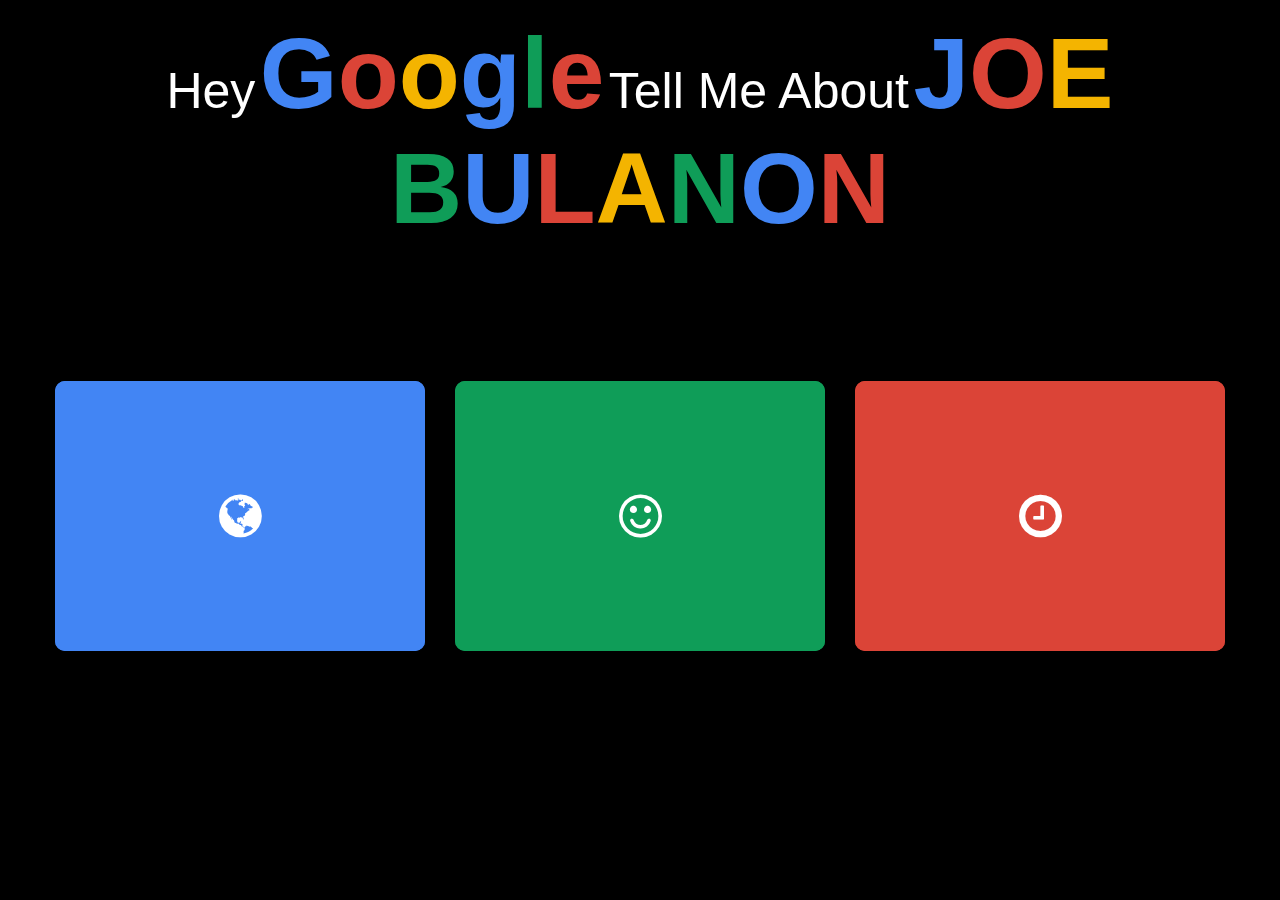
<file: Index.html>
<!DOCTYPE html>
<html>
<head>
	<title>Main Menu</title>
	<link rel="stylesheet" type="text/css" href="CSS/Index.css">
	<link href="https://stackpath.bootstrapcdn.com/font-awesome/4.7.0/css/font-awesome.min.css" rel="stylesheet">
</head>
<body>
	


	<p><center> <span class="regular">Hey</span> <span class="B1">G</span><span class="R1">o</span><span class="Y1">o</span><span class="B1">g</span><span class="G1">l</span><span class="R1">e</span> <span class="regular">Tell Me About</span> <span class="B1"><span class="B1">J</span><span class="R1">O</span><span class="Y">E</span> <span class="G">B</span><span class="B1">U</span><span class="R1">L</span><span class="Y1">A</span><span class="G">N</span><span class="B1">O</span><span class="R1">N</span></center></p>
	
	
	<div class="container">
		
		<a href="Travel.html">
			<div class="box">
				<div class="icon"><i class="fa fa-globe" aria-hidden="true"></i></div>
				<div class="content">
				<h3>Travel</h3>
				<p>Here, you will learn about the places Joe's traveled to, the experiences he had, and where he wants to travel in the future!</p>
				</div>
			</div>
		</a>

		
		<div class="box">
			<a href="Hobbies.html">
				<div class="icon"><i class="fa fa-smile-o" aria-hidden="true"></i></div>
				<div class="content">
				<h3>Hobbies</h3>
				<p>Here, you'll learn about what Joe likes to do in his free times!</p>
				</div>
			</a>
		</div>
		
		
		<div class="box">
			<a href="Goals.html">
			<div class="icon"><i class="fa fa-clock-o" aria-hidden="true"></i></div>
			<div class="content">
			<h3>Goals</h3>
			<p>Here, you will learn what Joe wants to do in his future wether that's in his career, family life, and in his community.</p>
			</div>
			</a>
		</div>
	</div>

	

	



</body>
</html>
</file>
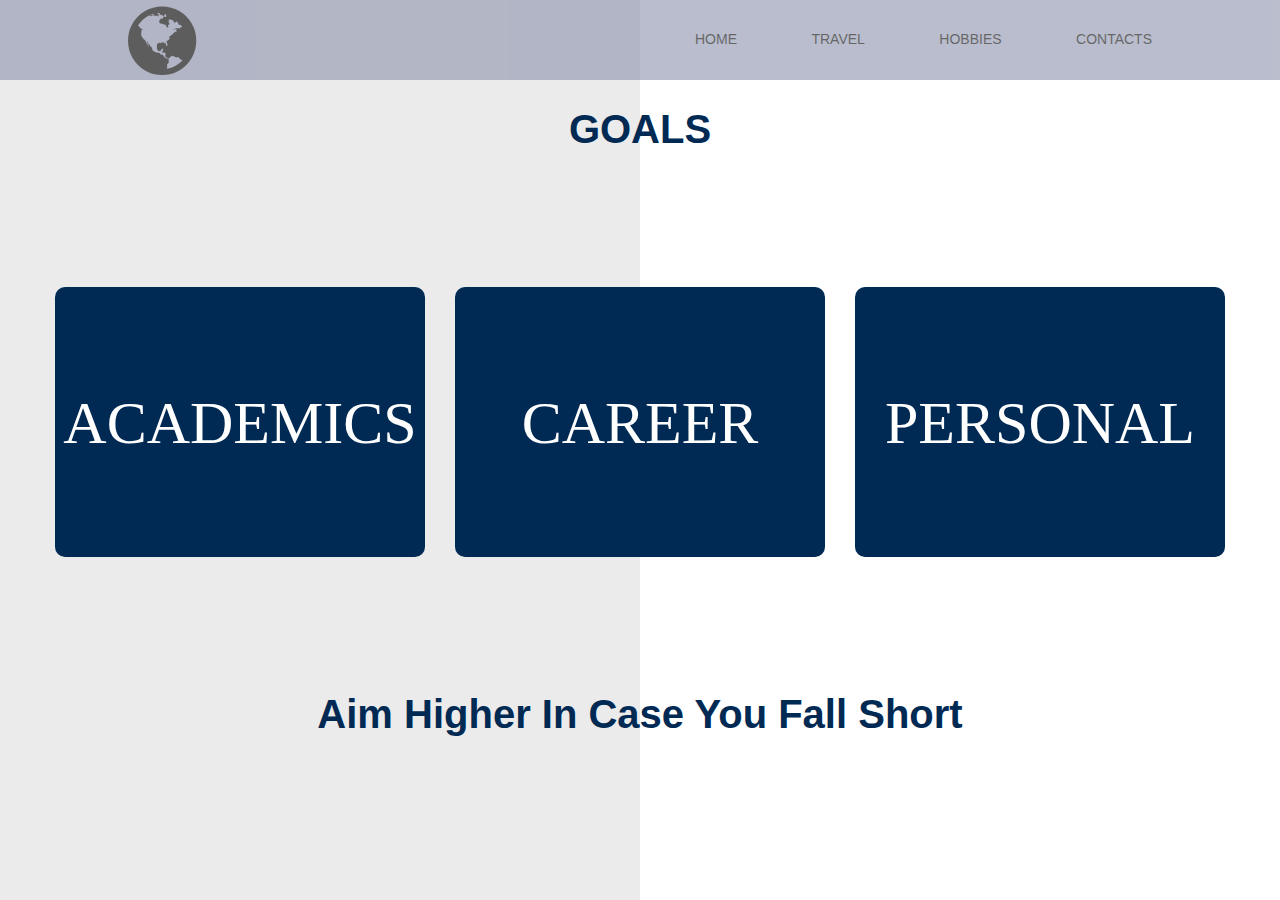
<file: Goals.html>
<!DOCTYPE html>
<html>
<head>
	<title>Goals</title>
	<link rel="stylesheet" type="text/css" href="Goals.css">
	<link href="https://stackpath.bootstrapcdn.com/font-awesome/4.7.0/css/font-awesome.min.css" rel="stylesheet">
</head>

<body>

	<header>
		<div class="Container2">
			<i class="fa fa-globe fa-5x" aria-hidden="true" size="70"></i>
			<nav>
				<ul>
					<li><a href="Index.html">Home</a></li>
					<li><a href="Travel.html">Travel</a></li>
					<li><a href="Hobbies.html">Hobbies</a></li>
					<li><a href="Contacts.html">Contacts</a></li>
				</ul>
			</nav>
		</div>
	</header> 

	
	<h1 class="title">GOALS</h1>


	<div class="container">
			<div class="box">
				<div class="icon"><h5 class="fa">ACADEMICS</h5></div>
				<div class="content">
				<p><br> 1) Maintain a 3.5 GPA or above <br>
				2) Graduate with Cum Laude <br>
				3) While attending school, get an internship.</p>
				</div>
			</div>

		
		<div class="box">
				<div class="icon"><h5 class="fa">CAREER</h5></div>
				<div class="content">
				<p><br> 1) Do Something I Love <br>
				2) Contribute To Society <br>
				3) Earn ALOT of money, while also giving back.</p>
				</div>
			</div>
		
		
		<div class="box">
				<div class="icon"><h5 class="fa">PERSONAL</h5></div>
				<div class="content">
				<p><br> 1) Pay off my parents house. <br>
				2) Provide for my family back home. <br>
				3) Live life with no regrets, and have FUN.</p>
				</div>
			</div>
	</div>

	<h2 class="title">Aim Higher In Case You Fall Short</h2>



</body>
</html>
</file>
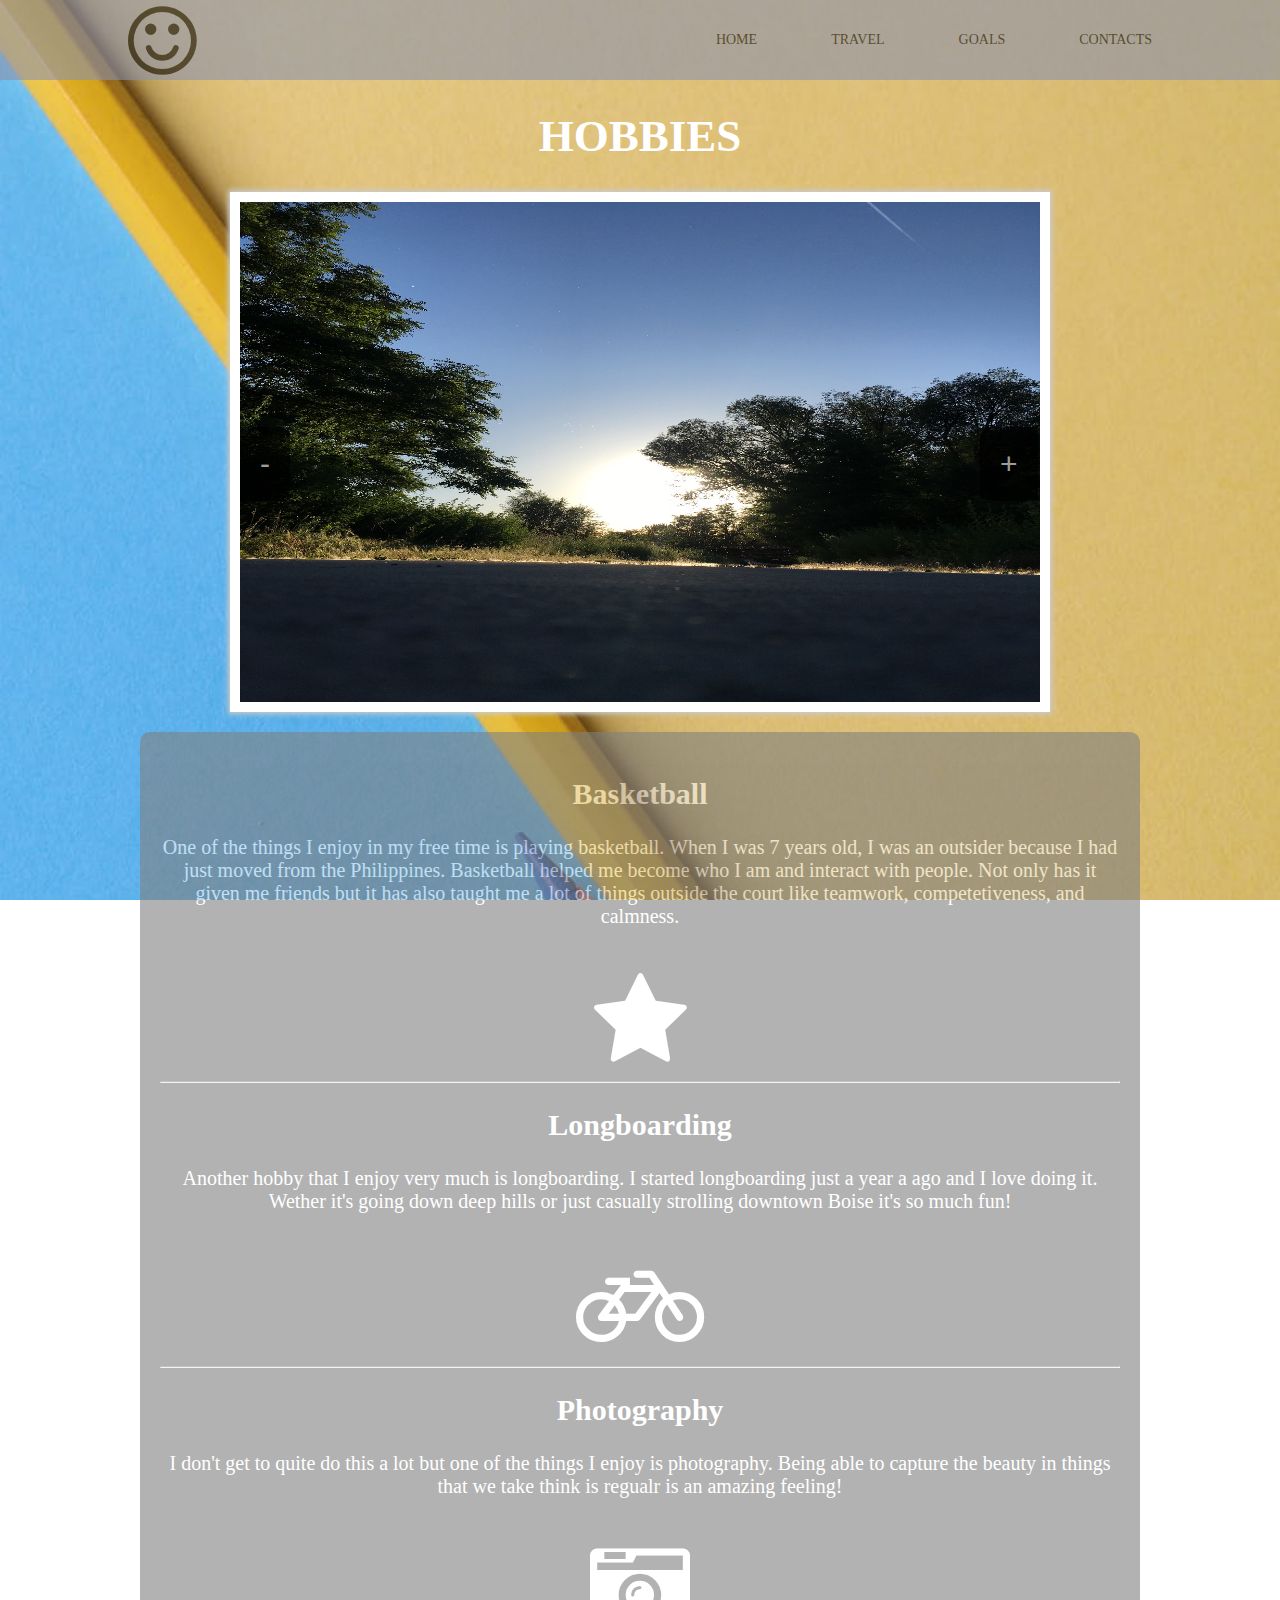
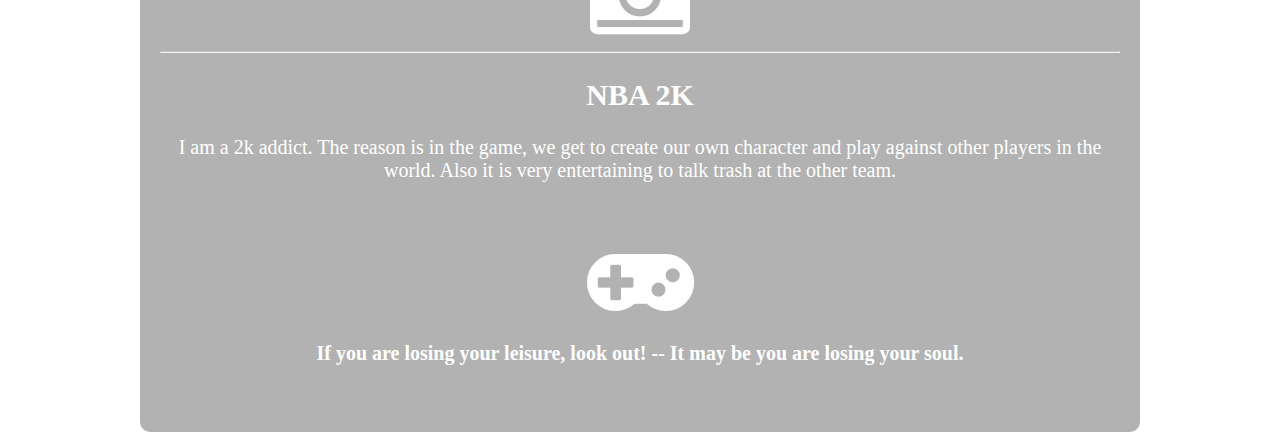
<file: Hobbies.html>
<!DOCTYPE html>
<html>
<head>
	<title>Hobbies</title>
	<link rel="stylesheet" type="text/css" href="Hobbies.css">
	<link href="https://stackpath.bootstrapcdn.com/font-awesome/4.7.0/css/font-awesome.min.css" rel="stylesheet">
</head>
<body>

	<header>
		<div class="Container">
			<i class="fa fa-smile-o fa-5x" aria-hidden="true" size="70"></i>
			<nav>
				<ul>
					<li><a href="Index.html">Home</a></li>
					<li><a href="Travel.html">Travel</a></li>
					<li><a href="Goals.html">Goals</a></li>
					<li><a href="Contacts.html">Contacts</a></li>
				</ul>
			</nav>
		</div>
	</header> 

	
	
	<h1>HOBBIES</h1>

	<div class="slideshow">
		<div class="box" id="box">
			<img src="Images/IMG_0042.jpeg">
		</div>

		<button class="prev" onclick="prevImage()">-</button>
		<button class="next" onclick="nextImage()">+</button>

	</div>

	<div class="Basketball">
		<div class="icon"><i class="icofont-basketball"></i></div>
			<div class="content">
				<h2>Basketball</h2>
				<p>One of the things I enjoy in my free time is playing basketball. When I was 7 years old, I was an outsider because I had just moved from the Philippines. Basketball helped me become who I am and interact with people. Not only has it given me friends but it has also taught me a lot of things outside the court like teamwork, competetiveness, and calmness.</p>
				<br>

				<i class="fa fa-star fa-5x" aria-hidden="true" size="70"></i>

				<hr>
				
				<h2>Longboarding</h2>
				<p>Another hobby that I enjoy very much is longboarding. I started longboarding just a year a ago and I love doing it. Wether it's going down deep hills or just casually strolling downtown Boise it's so much fun!</p>
				<br>

				<i class="fa fa-bicycle fa-5x" aria-hidden="true" size="70"></i>

				<hr>

				<h2>Photography</h2>
				<p>I don't get to quite do this a lot but one of the things I enjoy is photography. Being able to capture the beauty in things that we take think is regualr is an amazing feeling!</p>
				<br>

				<i class="fa fa-camera-retro fa-5x" aria-hidden="true" size="70"></i>

				<hr>

				<h2>NBA 2K</h2>
				<p>I am a 2k addict. The reason is in the game, we get to create our own character and play against other players in the world. Also it is very entertaining to talk trash at the other team. </p>
				<br>

				<i class="fa fa-gamepad fa-5x" aria-hidden="true" size="70"></i>


				<h2 class="quotes">If you are losing your leisure, look out! -- It may be you are losing your soul.</h2>


			</div>
	</div>

	

	<script type="text/javascript">
		var slideshow_content = document.getElementById('box');
		var image = ['Images/IMG_0042.jpeg','Images/IMG_0024.jpeg','Images/IMG_0152.jpg','Images/NBA2K.jpg'];
		var i = image.length;

		
		function nextImage()
		{
			if (i<image.length)
			{
				i = i+1;
			}
			else
			{
				i = 1;
			}
			slideshow_content.innerHTML = "<img src="+image[i-1]+">";
		}

		function prevImage()
		{
			if (i<image.length+1 && i>1)
			{
				i = i-1;
			}
			else
			{
				i = image.length;
			}
			slideshow_content.innerHTML = "<img src="+image[i-1]+">";
		}
	</script>

	





</body>
</html>
</file>
<file: CSS/Index.css>
body
{
	margin; 0;
	padding: 0;
	font-family: sans-serif;
	background: black;
}

.T1
{
	font-size: 80px;
	text-align: center;
	color: #002A53;
}

.container
{
	position: relative;
	width: 1200px;
	height: 300px;
	margin: 120px auto;
}

.container .box
{
	position: relative;
	width: calc(400px - 30px);
	height: calc(300px - 30px);
	background: #002A53;
	float: left;
	margin: 15px;
	box-sizing: border-box;
	overflow: hidden;
	border-radius: 10px;
}

.container .box .icon
{
	position: absolute;
	top: 0;
	left: 0;
	width: 100%;
	height: 100%;
	background: #f00;
	transition: 0.5s;
	z-index: 1;
}

.container .box:hover .icon
{
	top: 20px;
	left: calc(50% - 40px);
	width: 80px;
	height: 80px;
	border-radius: 50%;
}

.container .box .icon .fa
{
	position: absolute;
	top: 50%;
	left: 50%;
	transform: translate(-50%, -50%);
	font-size: 50px;
	transition: 0.5s;
	color: #fff;
}

.container .box:hover .icon .fa
{
	font-size: 40px;
}

.container .box .content
{
	position: absolute;
	top: 100%;
	height: calc(100% - 100px);
	text-align: center;
	padding: 20px;
	box-sizing: border-box;
	transition: 0.5s;
	opacity: 0;
}

.container .box:hover .content
{
	top: 100px;
	opacity: 1;
}

.container .box .content h3
{
	margin: 0 0 10px;
	padding: 0;
	color: #fff;
	font-size: 30px;
}

.container .box .content p
{
	margin: 0;
	padding: 0;
	color: #fff;
	font-size: 20px;
}

.container .box:nth-child(1) .icon
{
	background: #4285F4;
}

.container .box:nth-child(1)
{
	background: #4285F4;
}

.container .box:nth-child(2) .icon
{
	background: #0F9D58;
}

.container .box:nth-child(2)
{
	background: #0F9D58;
}

.container .box:nth-child(3) .icon
{
	background: #DB4437;
}

.container .box:nth-child(3)
{
	background: #DB4437;
}


.T2
{
	color: black;
	font-size: 80px;
	text-align: center;
}

.T2 .average
{
	text-decoration: line-through;
	text-decoration-color: red;
}

.B
{
	color: #4285F4;
}

.B1
{
	color: #4285F4;
	font-size: 100px;
	font-weight: 700;
}


.R
{
	color: #DB4437;
}

.R1
{
	color: #DB4437;
	font-size: 100px;
	font-weight: 700;
}

.Y
{
	color: #F4B400;
}

.Y1
{
	color: #F4B400;
	font-size: 100px;
	font-weight: 700;
}

.G
{
	color: #0F9D58;
}

.G1
{
	color: #0F9D58;
	font-size: 100px;
	font-weight: 700;
}

.regular
{
	color: white;
	font-size: 50px;
}
</file>
<file: Goals.css>
.title
{
	text-align: center;
	color: #002A53;
	font-size: 40px;
}
body
{
	 background: linear-gradient(90deg, #ebebeb 50%, #fff 50%);
	 font-family: sans-serif;
	 margin: 0;
}

.container
{
	position: relative;
	width: 1200px;
	height: 300px;
	margin: 120px auto;
}

.container .box
{
	position: relative;
	width: calc(400px - 30px);
	height: calc(300px - 30px);
	background: #002A53;
	float: left;
	margin: 15px;
	box-sizing: border-box;
	overflow: hidden;
	border-radius: 10px;
}

.container .box .icon
{
	position: absolute;
	bottom: 100px;
	left: 0;
	width: 100%;
	height: 100%;
	background: #white;
	transition: 0.5s;
	z-index: 1;
}

.container .box:hover .icon
{
	top: 20px;
	left: calc(50% - 40px);
	width: 80px;
	height: 80px;
	border-radius: 50%;
}

.container .box .icon .fa
{
	position: absolute;
	top: 50%;
	left: 50%;
	transform: translate(-50%, -50%);
	font-size: 60px;
	transition: 0.5s;
	color: #fff;
}

.container .box:hover .icon .fa
{
	font-size: 20px;
}

.container .box .content
{
	position: absolute;
	top: 100%;
	height: calc(100% - 100px);
	text-align: center;
	padding: 20px;
	box-sizing: border-box;
	transition: 0.5s;
	opacity: 0;
}

.container .box:hover .content
{
	top: 100px;
	opacity: 1;
}

.container .box .content h3
{
	margin: 0 0 10px;
	padding: 0;
	color: #fff;
	font-size: 20px;
}

.container .box .content p
{
	margin: 0;
	padding: 0;
	color: #fff;
	font-size: 20px;
}

.Container2
{
	width: 80%;
	margin: 0 auto;

}

header
{
	background:  #8c92ac;
	opacity: 0.6;
}

header::after
{
	content: '';
	display: table;
	clear: both;
}

nav
{
	float: right;
}

nav ul
{
	margin: 0;
	padding: 0;
	list-style: none;
}

nav li
{
	display: inline-block;
	margin-left: 70px; 
	padding-top: 30px;
	position: relative;
}

nav a
{
	color: black;
	text-decoration: none;
	text-transform: uppercase;
	font-size: 14px;
}

nav a:hover
{
	color: white;
}

nav a::before
{
	content: '';
	display: block;
	height: 5px;
	width: 100%;
	background-color: white;
	position: absolute;
	top: 0;
	width: 0%;
	transition: all ease-in-out 250ms;
}

nav a:hover::before
{
	width: 100%;
}
</file>
<file: Hobbies.css>
img
{
	object-fit: fill;
	width: 100%;
	height: 500px;
}

.slideshow
{
	width: 800px;
	height: 500px;
	margin: 20px auto;
	position: relative;
	border: 10px solid white;
	box-shadow: 0px 0px 5px 2px #ccc;
}

button
{
	padding: 20px;
	border: none;
	background: black;
	font-size: 30px;
	color: white;
	opacity: 0.6;
	position: absolute;
	top: 45%;
	cursor: pointer;
}

.next
{
	border-radius: 10px 0px 0px 10px;
	margin-left: 740px;
}

.prev
{
	border-radius: 0px 10px 10px 0px;
}

h1
{
	text-align: center;
	font-size: 45px;
	color: white;

}

body
{
	background-image: url('Images/pexels-photo-1762851.jpeg');
		background-size: cover;
		background-attachment: fixed;
		margin: 0;
}

.Basketball
{
	width: 1000px;
	height: 1300px;
	margin-top: 50px;
	margin: 0 auto;
	background: gray;
	opacity: 0.6;
	box-sizing: border-box;
	overflow: hidden;
	border-radius: 10px;
}

.content
{
	text-align: center;
	color: white;
	font-size: 20px;
	padding: 20px;
}

.quotes
{
	font-size: 20px;
	padding-bottom: 0 auto;
}

.Container
{
	width: 80%;
	margin: 0 auto;

}

header
{
	background:  #8c92ac;
	opacity: 0.6;
}

header::after
{
	content: '';
	display: table;
	clear: both;
}

nav
{
	float: right;
}

nav ul
{
	margin: 0;
	padding: 0;
	list-style: none;
}

nav li
{
	display: inline-block;
	margin-left: 70px; 
	padding-top: 30px;
	position: relative;
}

nav a
{
	color: black;
	text-decoration: none;
	text-transform: uppercase;
	font-size: 14px;
}

nav a:hover
{
	color: white;
}

nav a::before
{
	content: '';
	display: block;
	height: 5px;
	width: 100%;
	background-color: white;
	position: absolute;
	top: 0;
	width: 0%;
	transition: all ease-in-out 250ms;
}

nav a:hover::before
{
	width: 100%;
}
</file>
